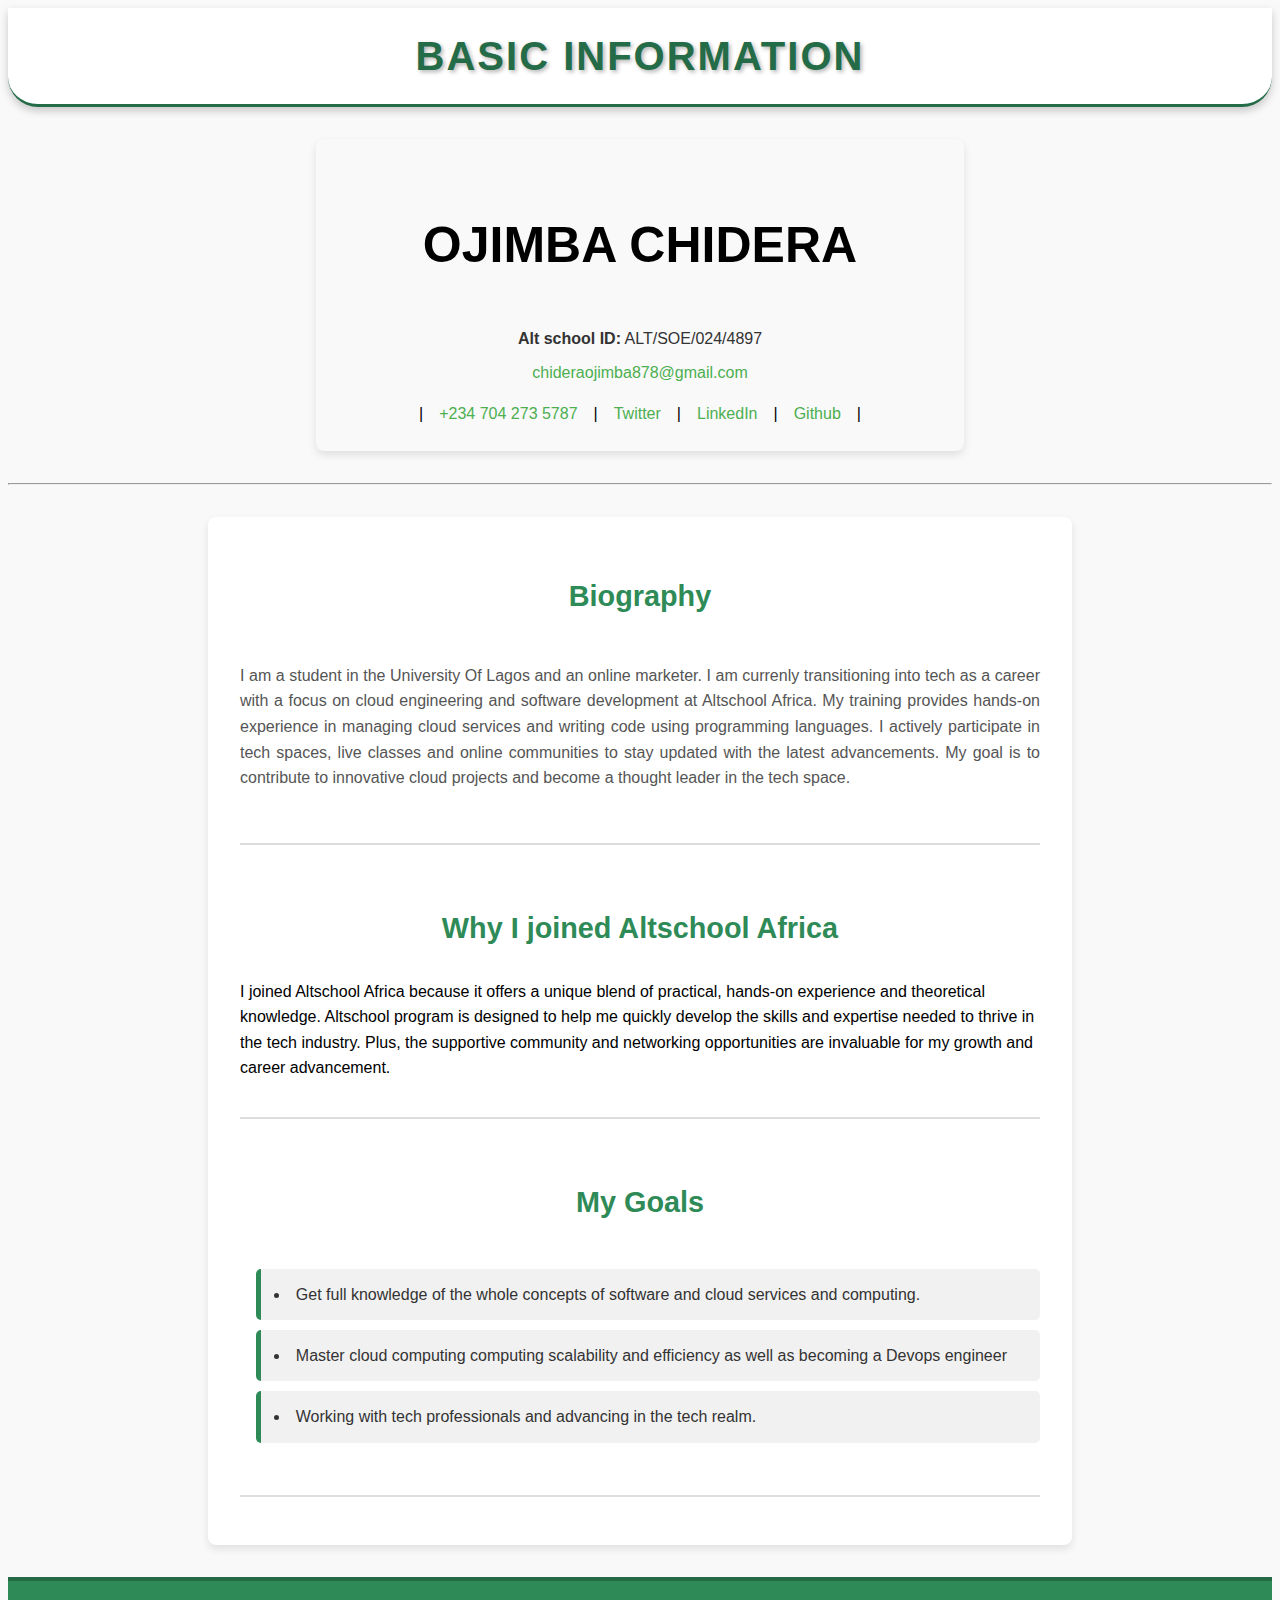
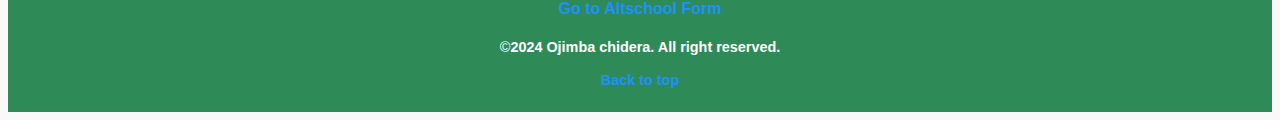
<file: index.html>
<!DOCTYPE html>
<html lang="en">

<head>
  <meta charset="UTF-8" />
  <meta name="viewport" content="width=device-width, initial-scale=1.0" />
  <title>About</title>
  <link rel="stylesheet" href="styles.css">
</head>

<body>

  <header class="head">
    <h1>Basic Information</h1>
    </section>
  </header>

  <section class="bio">
    <h2>OJIMBA CHIDERA</h2>
    <p><strong>Alt school ID:</strong> ALT/SOE/024/4897</p>

    <p>
      <a href="mailto:chideraojimba878@gmail.com">chideraojimba878@gmail.com</a>
    </p>

    <div class="contact-info">
      |<a href="tel:+2347042735787">+234 704 273 5787</a> |
      <a href="https://x.com/derakings17" target="_blank">Twitter</a> |
      <a href="https://ng.linkedin.com/in/chidera-ojimba-2132062a2" target="_blank">
        LinkedIn</a> |
      <a href="https://github.com/Derakings/Chidera" target="_blank">Github</a>|
    </div>
  </section>
  <hr />

  <main>
    <h2>Biography</h2>
    <p>
      I am a student in the University Of Lagos and an online marketer. I am
      currenly transitioning into tech as a career with a focus on cloud
      engineering and software development at Altschool Africa. My training
      provides hands-on experience in managing cloud services and writing code
      using programming languages.
      I actively participate in tech spaces, live classes and online
      communities to stay updated with the latest advancements. My goal is to
      contribute to innovative cloud projects and become a thought leader in
      the tech space.
    </p>
    <hr />
    <!-- reason  -->
    <h2>Why I joined Altschool Africa</h2>
    I joined Altschool Africa because it offers a unique blend of practical,
    hands-on experience and theoretical knowledge. Altschool program is
    designed to help me quickly develop the skills and expertise needed to
    thrive in the tech industry. Plus, the supportive community and networking
    opportunities are invaluable for my growth and career advancement.
    <hr />
    <!-- goals -->
    <h2>My Goals</h2>

    <nav>
      <ul>
        <li>
          Get full knowledge of the whole concepts of software and cloud
          services and computing.
        </li>
        <li>
          Master cloud computing computing scalability and efficiency as well
          as becoming a Devops engineer
        </li>
        <li>
          Working with tech professionals and advancing in the tech realm.
        </li>
      </ul>
    </nav>
    <hr />
  </main>

  <footer>
    <section>
      <!-- internal navigation -->
      <nav>
        <a href="./form.html" aria-label="Go to Form">Go to Altschool Form </a>
      </nav>
      
      <p>
        &copy;<strong>2024 Ojimba chidera. All right reserved.</strong>
      </p>
      <p><a href="#Top">Back to top</a></p>
    </section>
  </footer>
</body>

</html>
</file>
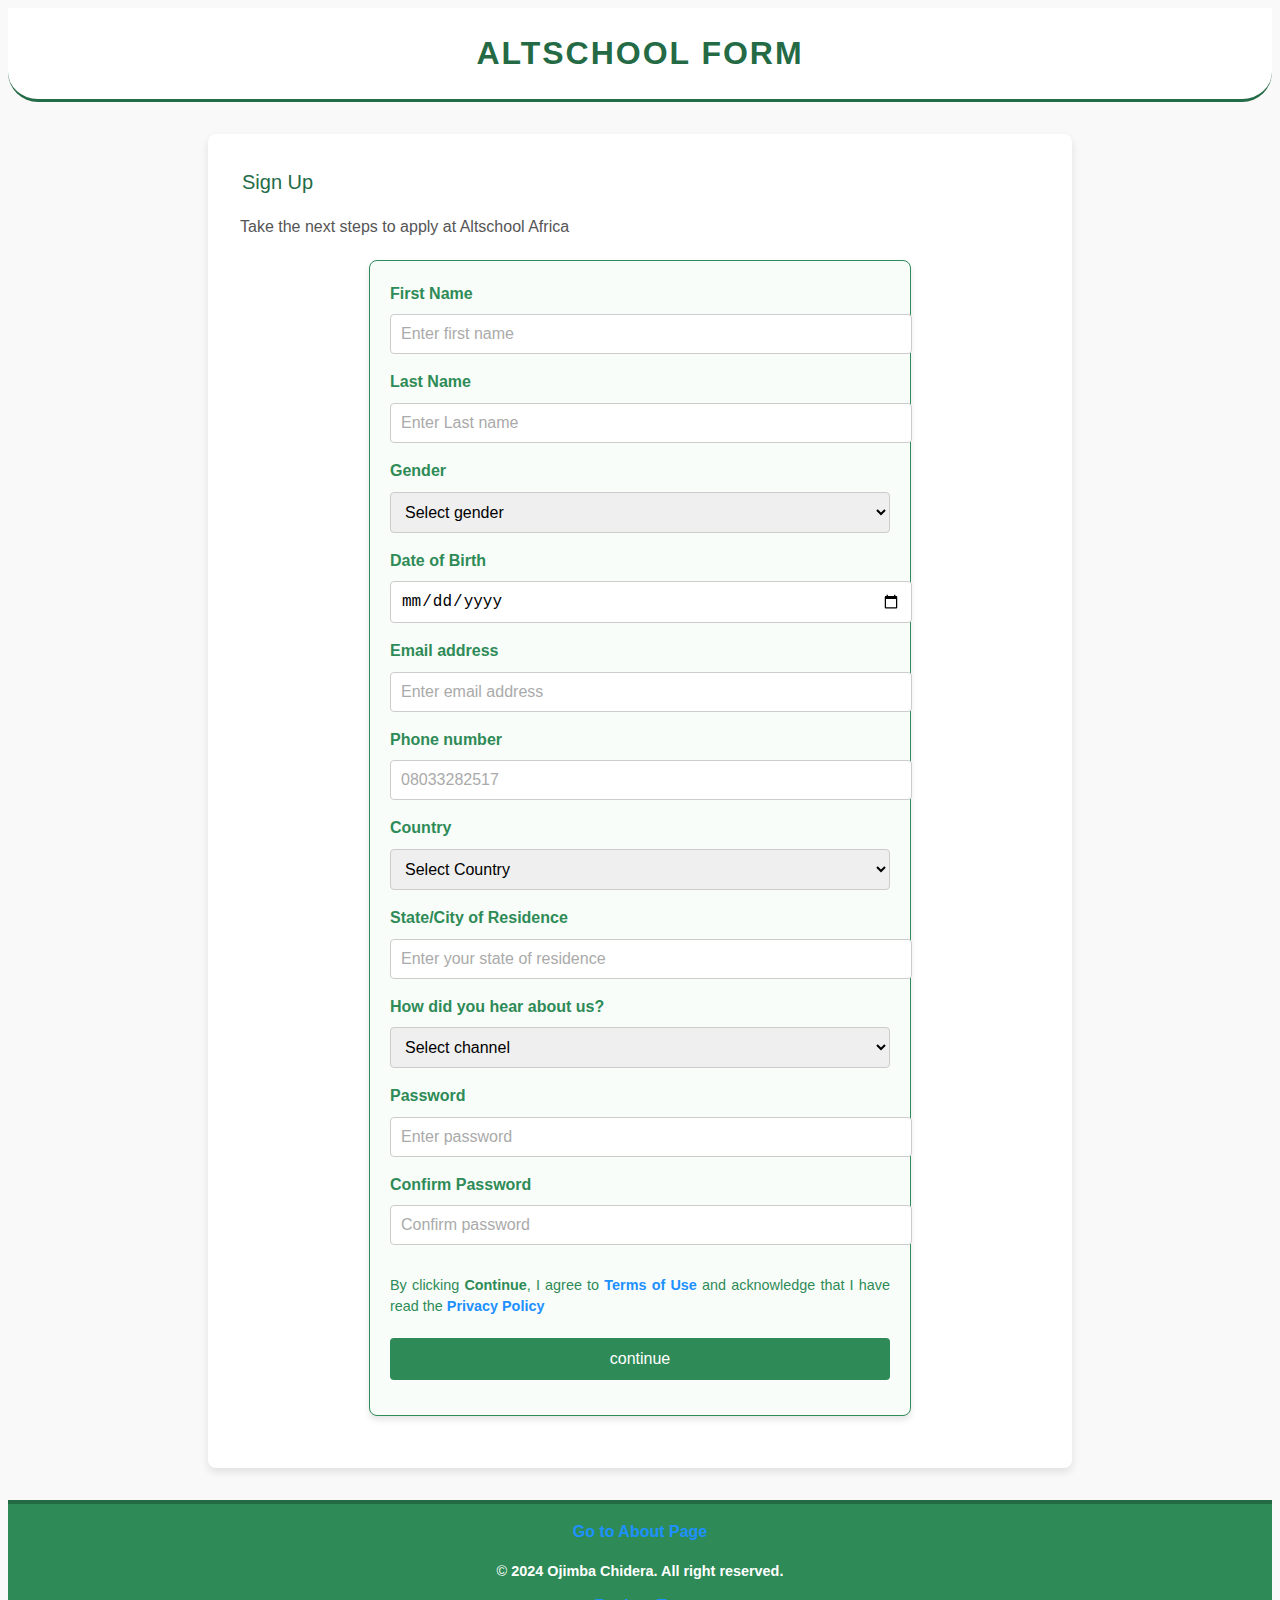
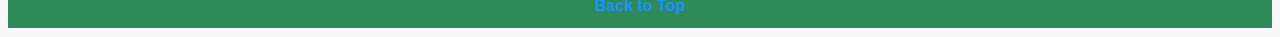
<file: form.html>
<!DOCTYPE html>
<html lang="en">
<head>
    <meta charset="UTF-8">
    <meta name="viewport" content="width=device-width, initial-scale=1.0">
    <title>form</title> <link rel="stylesheet" href="styles.css">
</head>
<body>

    <header>
        <h1>Altschool Form</h1>
    </header>

    <main>
        <section>
            <legend>Sign Up </legend>
            <p>Take the next steps to apply at Altschool Africa</p>
       

            <form action="Form" method="post">
                <label for="First-name">First Name</label>
                <input
                 type="text"
                 id="First-name" 
                name="First-name"
                 placeholder="Enter first name" 
                 required
                 />

                 <!-- Last-name -->
               <label for="Last-name">Last Name</label>
                <input 
                type=" text"
                id="Last-name"
                name="Last-name"
                 placeholder="Enter Last name"
                 />

                 <!-- gender -->
                <label for="Gender">Gender</label>
                <select name="gender" id="select gender" required>
                    <option  value="" disabled selected>Select gender</option>
                    <option>Male</option>
                    <option>Female</option>
                    <option value="other">Other</option>
                  </select>

                  <!-- date of birth -->
                  <label for="dob"> Date of Birth</label>
                  <input type="date" id="dob" name="dob" required />
                  

                  <!-- email address -->
                  <label for="email">Email address</label>
                  <input type="email" 
                  id="email"
                  name="email"
                  placeholder="Enter email address"
                  required
                  />

                  <!-- phone number -->
                  <label >Phone number</label>
                  <input type="tel"
                  id="phone"
                  name="phone"
                   placeholder="08033282517"
                   required
                   />

                  <form>
                    <label for="country">Country</label>
                    <select name="country" id="Select your country" required>
                      <option value="">Select Country</option>
                      <option value="afghanistan">Afghanistan</option>
                      <option value="albania">Albania</option>
                      <option value="algeria">Algeria</option>
                      <option value="andorra">Andorra</option>
                      <option value="angola">Angola</option>
                      <option value="argentina">Argentina</option>
                      <option value="armenia">Armenia</option>
                      <option value="australia">Australia</option>
                      <option value="austria">Austria</option>
                      <option value="azerbaijan">Azerbaijan</option>
                      <option value="bahamas">Bahamas</option>
                      <option value="bahrain">Bahrain</option>
                      <option value="bangladesh">Bangladesh</option>
                      <option value="barbados">Barbados</option>
                      <option value="belarus">Belarus</option>
                      <option value="belgium">Belgium</option>
                      <option value="belize">Belize</option>
                      <option value="benin">Benin</option>
                      <option value="bhutan">Bhutan</option>
                      <option value="bolivia">Bolivia</option>
                      <option value="bosnia_and_herzegovina">Bosnia and Herzegovina</option>
                      <option value="botswana">Botswana</option>
                      <option value="brazil">Brazil</option>
                      <option value="brunei">Brunei</option>
                      <option value="bulgaria">Bulgaria</option>
                      <option value="burkina_faso">Burkina Faso</option>
                      <option value="burundi">Burundi</option>
                      <option value="cabo_verde">Cabo Verde</option>
                      <option value="cambodia">Cambodia</option>
                      <option value="cameroon">Cameroon</option>
                      <option value="canada">Canada</option>
                      <option value="central_african_republic">Central African Republic</option>
                      <option value="chad">Chad</option>
                      <option value="chile">Chile</option>
                      <option value="china">China</option>
                      <option value="colombia">Colombia</option>
                      <option value="comoros">Comoros</option>
                      <option value="congo">Congo</option>
                      <option value="costa_rica">Costa Rica</option>
                      <option value="croatia">Croatia</option>
                      <option value="cuba">Cuba</option>
                      <option value="cyprus">Cyprus</option>
                      <option value="czech_republic">Czech Republic</option>
                      <option value="denmark">Denmark</option>
                      <option value="djibouti">Djibouti</option>
                      <option value="dominica">Dominica</option>
                      <option value="dominican_republic">Dominican Republic</option>
                      <option value="ecuador">Ecuador</option>
                      <option value="egypt">Egypt</option>
                      <option value="el_salvador">El Salvador</option>
                      <option value="equatorial_guinea">Equatorial Guinea</option>
                      <option value="eritrea">Eritrea</option>
                      <option value="estonia">Estonia</option>
                      <option value="eswatini">Eswatini</option>
                      <option value="ethiopia">Ethiopia</option>
                      <option value="fiji">Fiji</option>
                      <option value="finland">Finland</option>
                      <option value="france">France</option>
                      <option value="gabon">Gabon</option>
                      <option value="gambia">Gambia</option>
                      <option value="georgia">Georgia</option>
                      <option value="germany">Germany</option>
                      <option value="ghana">Ghana</option>
                      <option value="greece">Greece</option>
                      <option value="grenada">Grenada</option>
                      <option value="guatemala">Guatemala</option>
                      <option value="guinea">Guinea</option>
                      <option value="guinea-bissau">Guinea-Bissau</option>
                      <option value="guyana">Guyana</option>
                      <option value="haiti">Haiti</option>
                      <option value="honduras">Honduras</option>
                      <option value="hungary">Hungary</option>
                      <option value="iceland">Iceland</option>
                      <option value="india">India</option>
                      <option value="indonesia">Indonesia</option>
                      <option value="iran">Iran</option>
                      <option value="iraq">Iraq</option>
                      <option value="ireland">Ireland</option>
                      <option value="israel">Israel</option>
                      <option value="italy">Italy</option>
                      <option value="jamaica">Jamaica</option>
                      <option value="japan">Japan</option>
                      <option value="jordan">Jordan</option>
                      <option value="kazakhstan">Kazakhstan</option>
                      <option value="kenya">Kenya</option>
                      <option value="kiribati">Kiribati</option>
                      <option value="korea">Korea (North & South)</option>
                      <option value="kosovo">Kosovo</option>
                      <option value="kuwait">Kuwait</option>
                      <option value="kyrgyzstan">Kyrgyzstan</option>
                      <option value="laos">Laos</option>
                      <option value="latvia">Latvia</option>
                      <option value="lebanon">Lebanon</option>
                      <option value="lesotho">Lesotho</option>
                      <option value="liberia">Liberia</option>
                      <option value="libya">Libya</option>
                      <option value="liechtenstein">Liechtenstein</option>
                      <option value="lithuania">Lithuania</option>
                      <option value="luxembourg">Luxembourg</option>
                      <option value="madagascar">Madagascar</option>
                      <option value="malawi">Malawi</option>
                      <option value="malaysia">Malaysia</option>
                      <option value="maldives">Maldives</option>
                      <option value="mali">Mali</option>
                      <option value="malta">Malta</option>
                      <option value="marshall_islands">Marshall Islands</option>
                      <option value="mauritania">Mauritania</option>
                      <option value="mauritius">Mauritius</option>
                      <option value="mexico">Mexico</option>
                      <option value="micronesia">Micronesia</option>
                      <option value="moldova">Moldova</option>
                      <option value="monaco">Monaco</option>
                      <option value="mongolia">Mongolia</option>
                      <option value="montenegro">Montenegro</option>
                      <option value="morocco">Morocco</option>
                      <option value="mozambique">Mozambique</option>
                      <option value="myanmar">Myanmar</option>
                      <option value="namibia">Namibia</option>
                      <option value="nauru">Nauru</option>
                      <option value="nepal">Nepal</option>
                      <option value="netherlands">Netherlands</option>
                      <option value="new_zealand">New Zealand</option>
                      <option value="nicaragua">Nicaragua</option>
                      <option value="niger">Niger</option>
                      <option value="nigeria">Nigeria</option>
                      <option value="north_macedonia">North Macedonia</option>
                      <option value="norway">Norway</option>
                      <option value="oman">Oman</option>
                      <option value="pakistan">Pakistan</option>
                      <option value="palau">Palau</option>
                      <option value="palestine">Palestine</option>
                      <option value="panama">Panama</option>
                      <option value="papua_new_guinea">Papua New Guinea</option>
                      <option value="paraguay">Paraguay</option>
                      <option value="peru">Peru</option>
                      <option value="philippines">Philippines</option>
                      <option value="poland">Poland</option>
                      <option value="portugal">Portugal</option>
                      <option value="qatar">Qatar</option>
                      <option value="romania">Romania</option>
                      <option value="russia">Russia</option>
                      <option value="rwanda">Rwanda</option>
                      <option value="saint_kitts_and_nevis">Saint Kitts and Nevis</option>
                      <option value="saint_lucia">Saint Lucia</option>
                      <option value="saint_vincent_and_the_grenadines">Saint Vincent and the Grenadines</option>
                      <option value="samoa">Samoa</option>
                      <option value="san_marino">San Marino</option>
                      <option value="sao_tome_and_principe">Sao Tome and Principe</option>
                      <option value="saudi_arabia">Saudi Arabia</option>
                      <option value="senegal">Senegal</option>
                      <option value="serbia">Serbia</option>
                      <option value="seychelles">Seychelles</option>
                      <option value="sierra_leone">Sierra Leone</option>
                      <option value="singapore">Singapore</option>
                      <option value="slovakia">Slovakia</option>
                      <option value="slovenia">Slovenia</option>
                      <option value="solomon_islands">Solomon Islands</option>
                      <option value="somalia">Somalia</option>
                      <option value="south_africa">South Africa</option>
                      <option value="south_korea">South Korea</option>
                      <option value="south_sudan">South Sudan</option>
                      <option value="spain">Spain</option>
                      <option value="sri_lanka">Sri Lanka</option>
                      <option value="sudan">Sudan</option>
                      <option value="suriname">Suriname</option>
                      <option value="sweden">Sweden</option>
                      <option value="switzerland">Switzerland</option>
                      <option value="syria">Syria</option>
                      <option value="taiwan">Taiwan</option>
                      <option value="tajikistan">Tajikistan</option>
                      <option value="tanzania">Tanzania</option>
                      <option value="thailand">Thailand</option>
                      <option value="timor_leste">Timor-Leste</option>
                      <option value="togo">Togo</option>
                      <option value="tonga">Tonga</option>
                      <option value="trinidad_and_tobago">Trinidad and Tobago</option>
                      <option value="tunisia">Tunisia</option>
                      <option value="turkey">Turkey</option>
                      <option value="turkmenistan">Turkmenistan</option>
                      <option value="tuvalu">Tuvalu</option>
                      <option value="uganda">Uganda</option>
                      <option value="ukraine">Ukraine</option>
                      <option value="united_arab_emirates">United Arab Emirates</option>
                      <option value="united_kingdom">United Kingdom</option>
                      <option value="united_states">United States</option>
                      <option value="uruguay">Uruguay</option>
                      <option value="uzbekistan">Uzbekistan</option>
                      <option value="vanuatu">Vanuatu</option>
                      <option value="vatican_city">Vatican City</option>
                      <option value="venezuela">Venezuela</option>
                      <option value="vietnam">Vietnam</option>
                      <option value="yemen">Yemen</option>
                      <option value="zambia">Zambia</option>
                      <option value="zimbabwe">Zimbabwe</option>
                    </select>

                    
                    <label for="state-city">State/City of Residence</label>
        
                    <input 
                    type="text"
                    id="state-city"
                    name="state-city"
                     placeholder="Enter your state of residence"
                     required
                     />

                    <label for="channel">How did you hear about us?</label>
                    

                    <select name="Channel" id="Select channel" required>
                        <option value="" disabled selected>Select channel</option>
                        <option value="twitter">Twitter</option>
                        <option value="Facebook">Facebook</option>
                        <option value="Linkedin">Linkedin</option>
                        <option value="YouTube">YouTube</option>
                        <option value="Friend">Friend</option>
                        <option value="Whatsapp">Whatsapp</option>
                        <option value="Instagram">Instagram</option>
                        <option value="Billboard">Billboard</option>
                        <option value="Sales officer">Sales officer</option>
                        <option value="Others">Others</option>
                         </select>

                        <label for="password">Password</label>
                        <input type="password" id="password" name="password" placeholder="Enter password">
                        <label for="password">Confirm Password</label>
                        
                        <input type="password" id="password" name="password" placeholder="Confirm password">
                        <p>
                            By clicking <strong>Continue</strong>, I agree to
                             <a href="https://altschoolafrica.com/terms-and-conditions">Terms of Use</a>
                              and acknowledge that I have read the <a href="https://altschoolafrica.com/privacy-policy"> Privacy Policy</a>
                            </p>
                        <input type="submit" value="continue" class="submit-button">  
                  </form>
        </section>
    </main>


    <footer>
        <!-- internal Navigation -->
         <nav>
     <a href="../" aria aria-label="Go to About page">Go to About Page</a>
    </nav>

        <p>&copy; <strong>2024 Ojimba Chidera. All right reserved.</strong></p>

        <a href="#Top" aria-label="Back to top of the page">Back to Top</a>
    </footer>   
</body>
</html>
</file>
<file: styles.css>
/* body styles */
body {
  font-family: "Poppins", sans-serif; 
  background-color: #f9f9f9;
  line-height: 1.6;
}

/* Header styles */
.head {
  background: #fff; /* Gradient background */
  color: #246b47;
  padding: 1rem 2rem;
  text-align: center; /* Center text */
  position: relative; /* To allow wave effect */
  box-shadow: 0 4px 8px rgba(0, 0, 0, 0.2); /* Subtle shadow */
  border-radius: 0 0 30px 30px; /* Rounded bottom corners */
  overflow: hidden;
}

.head section {
  justify-content: center; 
  align-items: center; 
  width: 100%;
}

/* Heading style */
.head h1 {
  font-size: 3rem; 
  font-weight: bold;
  letter-spacing: 2px; 
  text-shadow: 2px 2px 4px rgba(0, 0, 0, 0.3);
 
}

h1 {
  text-align: center;
}

/* Responsive Design */
@media (min-width: 600px) {
  .head section {
    flex-direction: row;
    justify-content: space-between;
  }

  .head h1 {
    margin: 0;
    font-size: 2.5rem;
    color: #246b47;
  }
}
.head hr {
  margin: 1.5rem 0;
  border: none;
  border-top: 2px solid #ddd; /* Light gray horizontal rule */
}

/* Section styles */
.bio {
  max-width: 600px; /* Limit the width for better readability */
  margin: 2rem auto; /* Center the section horizontally */
  padding: 1.5rem;
  border-radius: 8px; /* Rounded corners */
  background: #f9f9f9; /* Light background */
  box-shadow: 0 4px 8px rgba(0, 0, 0, 0.1); /* Subtle shadow */
  font-family: "Poppins", sans-serif;
  text-align: center; /* Center align text */
}
.bio h2 {
  font-size: 50px;
}

.bio p {
  margin: 0.5rem 0; /* Add spacing between paragraphs */
  font-size: 1rem;
  color: #333; /* Dark grey text */
}

.bio a {
  text-decoration: none;
  color: #4caf50; /* Green links */
  font-weight: 500;
}
.bio a:hover {
  color: #2e8b57; /* Darker green on hover */
  text-decoration: underline; /* Add underline effect */
}

.bio hr {
  margin: 1.5rem 0;
  border: none;
  border-top: 2px solid #ddd; /* Light gray horizontal rule */
}

/* Contact links */
.contact-info {
  display: flex;
  justify-content: center; /* Center align links */
  flex-wrap: wrap; /* Wrap links on smaller screens */
  gap: 1rem; /* Add spacing between items */
  margin-top: 1rem;
}

.contact-info a {
  color: #4caf50;
  transition: transform 0.3s ease;
}

.contact-info a:hover {
  transform: scale(1.1); /* Slight zoom on hover */
  color: #2e8b57;
}

/* Main container */
main {
  display: flex; /* Flexbox applied */
  flex-direction: column; /* Arrange items vertically */
  gap: 20px; /* Space between sections */
  margin: 2rem auto; /* Center the main container */
  max-width: 800px; /* Set a max width for better readability */
  background: #fff; /* White background */
  padding: 2rem;
  border-radius: 8px; /* Rounded corners */
  box-shadow: 0 4px 8px rgba(0, 0, 0, 0.1); /* Subtle shadow */
}
/* Section Headings */
main h2 {
  font-size: 1.8rem;
  color: #2e8b57; /* Green headings */
  margin-bottom: 0.5rem;
  text-align: center;
}

/* Paragraph styling */
main p {
  font-size: 1rem;
  color: #555;
  text-align: justify; /* Clean alignment */
  margin-bottom: 1rem;
}
/* Horizontal Rule */
main hr {
  border: none;
  border-top: 2px solid #ddd;
  margin: 1rem 0;
}
/* Goals Section (List) */
main nav ul {
  list-style: inside; /* Remove default bullets */
  display: flex;
  flex-direction: column; /* Align items vertically */
  gap: 10px; /* Spacing between list items */
  padding-left: 1rem;
}
main nav ul li {
  background: #f1f1f1; /* Light gray background */
  padding: 0.8rem;
  border-radius: 5px; /* Rounded corners */
  border-left: 5px solid #2e8b57; /* Highlight */
  font-size: 1rem;
  color: #333;
}
main nav ul li:hover {
  background: #e4f8ed; /* Light green on hover */
}

footer a {
  color: #1e90ff; /* Light blue for links */
  text-decoration: none;
  font-weight: bold;
  margin: 0 10px;
  display: inline-block;
}

footer a:hover {
  text-decoration: underline;
  color: #104e8b; /* Darker blue on hover */
}

/* Footer Text */
footer p {
  margin: 10px 0;
  font-size: 0.9rem;
}

/* Accessibility Enhancements */
footer nav a {
  margin: 5px 0;
}

/* Responsive Footer */
@media (max-width: 600px) {
  footer {
    font-size: 0.8rem;
    padding: 15px;
  }
  footer a {
    margin: 5px 0;
  }
}

/* /* Add a smooth scroll for "Back to top"  */
footer p a[href="#Top"] {
  cursor: pointer;
  scroll-behavior: smooth;
}

nav a.active {
  color: #2e8b57;
  font-weight: bold;
  text-decoration: underline;
}

main nav ul li.highlight {
  background-color: #cce7cc;
  border-left: 5px solid #2e8b57;
}

/* forms */

/* Header Styles */
header {
  background-color: #fff; /* Green background */
  color: #fff; /* White text */
  text-align: center; /* Center align the content */
  padding: 20px; /* Add spacing */
  border-bottom: 3px solid #246b47; /* Slight border effect */
  border-radius: 0 0 30px 30px; 
  font-family: "Arial", sans-serif;
  
}

header h1 {
  font-size: 2rem; /* Large font size */
  margin: 0; /* Remove default margin */
  text-transform: uppercase; /* Make text uppercase */
  letter-spacing: 2px; /* Add spacing between letters */
  color: #246b45;
  font-family:  "Poppins", sans-serif;
}

legend {
  color: #246b47;
  font-family: "Arial", sans-serif;
  font-size: 20px;
  text-shadow: #333;
  
}

form {
  max-width: 500px;
  margin: 20px auto;
  padding: 20px;
  font-family: "Arial", sans-serif;
  border: 1px solid #2e8b57;
  border-radius: 8px;
  background-color: #f9fdf9; /* Light green background */
  box-shadow: 0 4px 6px rgba(0, 0, 0, 0.1);
}

/* Form Elements */
form label {
  display: block;
  margin-bottom: 8px;
  font-weight: bold;
  color: #2e8b57; /* Green text */
}

form input,
form select {
  width: 100%;
  padding: 10px;
  margin-bottom: 15px;
  border: 1px solid #ccc;
  border-radius: 4px;
  font-size: 1rem;
}

form input:focus,
form select:focus {
  border-color: #2e8b57;
  outline: none;
  box-shadow: 0 0 5px rgba(46, 139, 87, 0.5); /* Green focus glow */
}

/* Placeholder Text */
form input::placeholder {
  color: #aaa;
}

/* Submit Button */
form button[type="submit"] {
  width: 100%;
  padding: 12px;
  background-color: #2e8b57;
  color: #fff;
  font-size: 1.1rem;
  font-weight: bold;
  border: none;
  border-radius: 4px;
  cursor: pointer;
  transition: background-color 0.3s ease;
}

form button[type="submit"]:hover {
  background-color: #246b47;
}

/* Placeholder Option Style */
form select option:disabled {
  color: #aaa;
}

/* Responsive Design */
@media (max-width: 600px) {
  form select,
  form select {
    font-size: 0.9rem;
  }
}

/* agreement */
form p {
  font-size: 0.9rem;
  line-height: 1.5;
  color: #2e8b57; /* Green text */
  margin-bottom: 20px;
}

form p a {
  color: #1e90ff; /* Blue for links */
  text-decoration: none;
  font-weight: bold;
}

form p a:hover {
  text-decoration: underline;
  color: #104e8b; /* Darker blue on hover */
}
/* submit */
/* Submit Button */
form .submit-button {
  width: 100%;
  padding: 12px;
  background-color: #2e8b57; /* Green background */
  color: #fff; /* White text */
  border: none;
  border-radius: 4px;
  font-size: 1rem;
  cursor: pointer;
  transition: background-color 0.3s ease, transform 0.2s ease;
}

form .submit-button:hover {
  background-color: #246b45; /* Darker green on hover */
  transform: scale(1.05); /* Slight zoom effect */
}

form .submit-button:active {
  background-color: #1a4d31; /* Even darker green when active */
  transform: scale(0.98); /* Slight shrink on click */
}

/* Responsive Design */
@media (max-width: 600px) {
  form p {
    font-size: 0.8rem;
  }

  form .submit-button {
    font-size: 0.9rem;
  }
}

footer {
  background-color: #2e8b57; /* Green background */
  color: #fff; /* White text */
  text-align: center;
  padding: 10px 10px;
  font-family: "Arial", sans-serif;
  border-top: 4px solid #246b45; /* Darker green border */
}
footer a {
  color: #1e90ff; /* Light blue for links */
  text-decoration: none;
  font-weight: bold;
  margin: 0 10px;
  display: inline-block;
}

footer a:hover {
  text-decoration: underline;
  color: #104e8b; /* Darker blue on hover */
}

/* Footer Text */
footer p {
  margin: 10px 0;
  font-size: 0.9rem;
}

/* Accessibility Enhancements */
footer nav a {
  margin: 5px 0;
}

/* Responsive Footer */
@media (max-width: 600px) {
  footer {
    font-size: 0.8rem;
    padding: 15px;
  }
  footer a {
    margin: 5px 0;
  }
}
</file>
